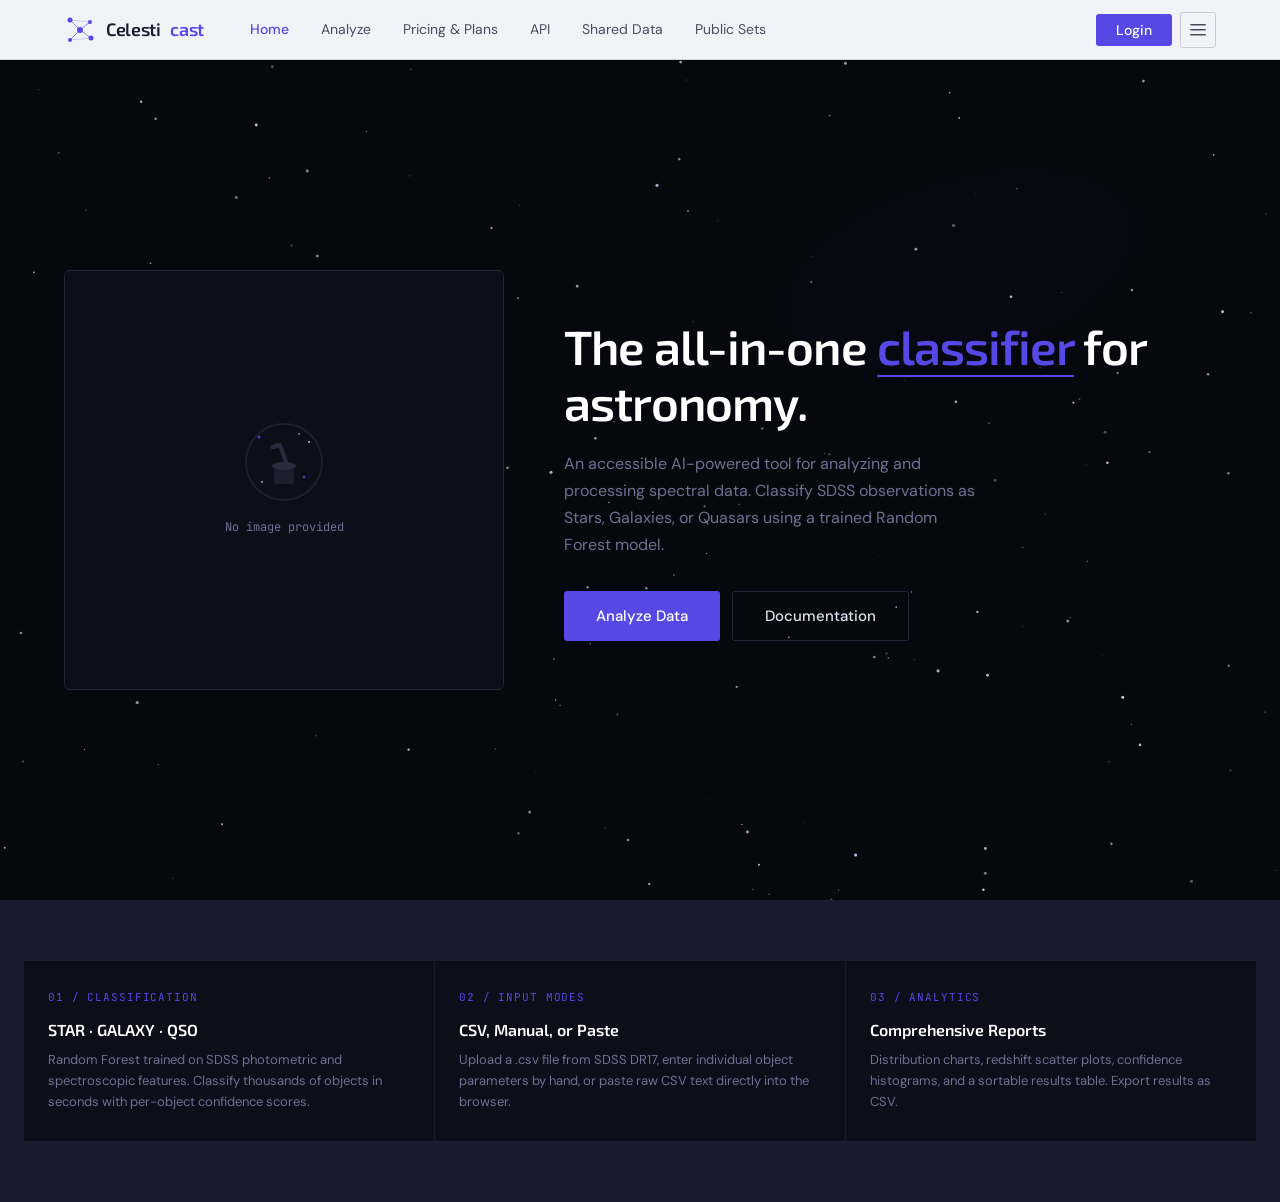
<file: frontend/index.html>
<!DOCTYPE html>
<html lang="en">
<head>
  <meta charset="UTF-8">
  <meta name="viewport" content="width=device-width, initial-scale=1.0">
  <title>CelastiCast — Spectral Object Classifier</title>
  <link rel="stylesheet" href="css/style.css">
  <style>
    /* Home-specific adjustments */
    body { overflow: hidden; }
    @media (max-width: 900px) { body { overflow: auto; } }
  </style>
</head>
<body>
<canvas id="star-canvas"></canvas>

<div class="page-wrapper">

  <!-- ── Navbar ───────────────────────────────────────── -->
  <nav class="navbar">
    <div class="navbar__inner">
      <a class="navbar__logo" href="index.html">
        <!-- Network/constellation icon -->
        <svg viewBox="0 0 32 32" fill="none" xmlns="http://www.w3.org/2000/svg">
          <circle cx="6"  cy="6"  r="2.5" fill="#5548e4"/>
          <circle cx="26" cy="8"  r="2"   fill="#5548e4"/>
          <circle cx="16" cy="16" r="3"   fill="#5548e4"/>
          <circle cx="6"  cy="26" r="2"   fill="#5548e4"/>
          <circle cx="27" cy="24" r="2.5" fill="#5548e4"/>
          <line x1="6"  y1="6"  x2="16" y2="16" stroke="#5548e4" stroke-width="1" stroke-opacity="0.6"/>
          <line x1="26" y1="8"  x2="16" y2="16" stroke="#5548e4" stroke-width="1" stroke-opacity="0.6"/>
          <line x1="16" y1="16" x2="6"  y2="26" stroke="#5548e4" stroke-width="1" stroke-opacity="0.6"/>
          <line x1="16" y1="16" x2="27" y2="24" stroke="#5548e4" stroke-width="1" stroke-opacity="0.6"/>
          <line x1="6"  y1="6"  x2="26" y2="8"  stroke="#5548e4" stroke-width="0.8" stroke-opacity="0.3"/>
          <line x1="6"  y1="26" x2="27" y2="24" stroke="#5548e4" stroke-width="0.8" stroke-opacity="0.3"/>
        </svg>
        Celesti<span class="accent">cast</span>
      </a>

      <div class="navbar__links">
        <a class="navbar__link active" href="index.html">Home</a>
        <a class="navbar__link" href="analyze.html">Analyze</a>
        <a class="navbar__link" href="#">Pricing &amp; Plans</a>
        <a class="navbar__link" href="#">API</a>
        <a class="navbar__link" href="#">Shared Data</a>
        <a class="navbar__link" href="#">Public Sets</a>
      </div>

      <div class="navbar__right">
        <button class="btn-login">Login</button>
        <button class="btn-menu" aria-label="Menu">
          <svg width="16" height="16" viewBox="0 0 16 16" fill="currentColor">
            <rect y="2" width="16" height="1.5" rx="1"/>
            <rect y="7" width="16" height="1.5" rx="1"/>
            <rect y="12" width="16" height="1.5" rx="1"/>
          </svg>
        </button>
      </div>
    </div>
  </nav>

  <!-- ── Hero ─────────────────────────────────────────── -->
  <main>
    <section class="hero">
      <!-- Telescope / sky image placeholder -->
      <div class="hero__image-placeholder" id="hero-img-wrap">
        <svg width="80" height="80" viewBox="0 0 80 80" fill="none">
          <circle cx="40" cy="40" r="38" stroke="#1e1f2e" stroke-width="2"/>
          <!-- Simplified telescope silhouette -->
          <rect x="30" y="44" width="20" height="18" rx="2" fill="#1e1f2e"/>
          <ellipse cx="40" cy="44" rx="12" ry="4" fill="#2a2b3d"/>
          <rect x="38" y="22" width="4" height="24" rx="1" fill="#2a2b3d" transform="rotate(-20, 40, 34)"/>
          <ellipse cx="32" cy="24" rx="6" ry="2.5" fill="#2a2b3d" transform="rotate(-20, 32, 24)"/>
          <!-- Stars around -->
          <circle cx="15" cy="15" r="1.5" fill="#5548e4" opacity="0.8"/>
          <circle cx="65" cy="20" r="1"   fill="#a3d4ff" opacity="0.9"/>
          <circle cx="60" cy="55" r="1.5" fill="#5548e4" opacity="0.7"/>
          <circle cx="18" cy="60" r="1"   fill="#a3d4ff" opacity="0.8"/>
          <circle cx="55" cy="12" r="1"   fill="#7ec8e3" opacity="0.7"/>
        </svg>
        <span style="font-size:12px;font-family:var(--font-mono)">No image provided</span>
      </div>

      <div class="hero__content">
        <h1>The all-in-one <span class="accent-link">classifier</span> for astronomy.</h1>
        <p>
          An accessible AI-powered tool for analyzing and processing spectral data.
          Classify SDSS observations as Stars, Galaxies, or Quasars using
          a trained Random Forest model.
        </p>
        <div class="hero__actions">
          <a href="analyze.html" class="btn btn-primary btn-lg">Analyze Data</a>
          <a href="#" class="btn btn-outline btn-lg">Documentation</a>
        </div>
      </div>
    </section>

    <!-- ── Features strip ─────────────────────────────── -->
    <section class="features" style="width:100%;max-width:100%;border-left:none;border-right:none;">
      <div class="feature-item">
        <div class="feature-item__tag">01 / Classification</div>
        <h3>STAR · GALAXY · QSO</h3>
        <p>Random Forest trained on SDSS photometric and spectroscopic features. Classify thousands of objects in seconds with per-object confidence scores.</p>
      </div>
      <div class="feature-item">
        <div class="feature-item__tag">02 / Input Modes</div>
        <h3>CSV, Manual, or Paste</h3>
        <p>Upload a .csv file from SDSS DR17, enter individual object parameters by hand, or paste raw CSV text directly into the browser.</p>
      </div>
      <div class="feature-item">
        <div class="feature-item__tag">03 / Analytics</div>
        <h3>Comprehensive Reports</h3>
        <p>Distribution charts, redshift scatter plots, confidence histograms, and a sortable results table. Export results as CSV.</p>
      </div>
    </section>
  </main>

</div><!-- .page-wrapper -->

<script src="js/stars.js"></script>
</body>
</html>
</file>
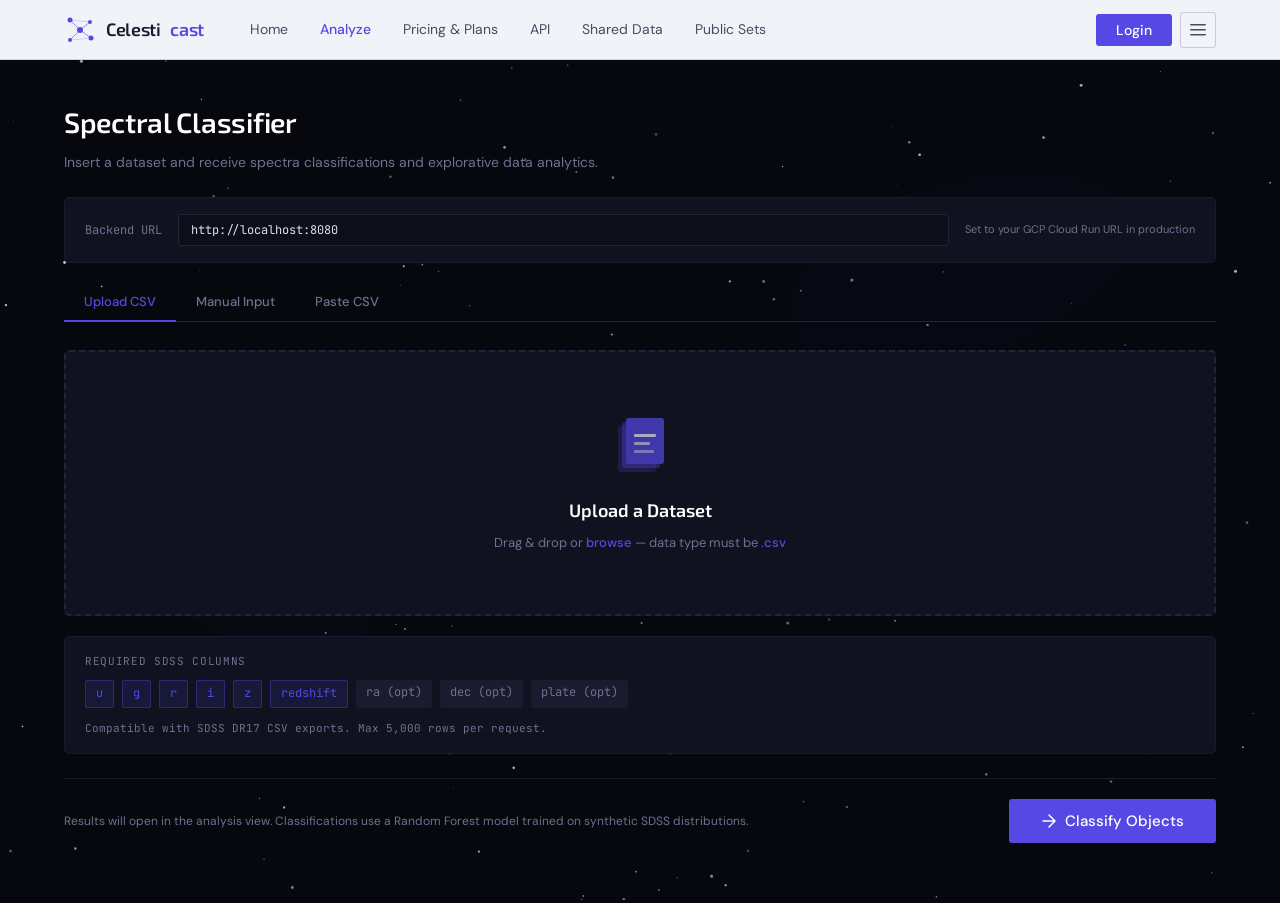
<file: frontend/analyze.html>
<!DOCTYPE html>
<html lang="en">
<head>
  <meta charset="UTF-8">
  <meta name="viewport" content="width=device-width, initial-scale=1.0">
  <title>Analyze — CelastiCast</title>
  <link rel="stylesheet" href="css/style.css">
</head>
<body>
<canvas id="star-canvas"></canvas>

<div class="page-wrapper">

  <!-- ── Navbar ───────────────────────────────────────── -->
  <nav class="navbar">
    <div class="navbar__inner">
      <a class="navbar__logo" href="index.html">
        <svg viewBox="0 0 32 32" fill="none" xmlns="http://www.w3.org/2000/svg">
          <circle cx="6"  cy="6"  r="2.5" fill="#5548e4"/>
          <circle cx="26" cy="8"  r="2"   fill="#5548e4"/>
          <circle cx="16" cy="16" r="3"   fill="#5548e4"/>
          <circle cx="6"  cy="26" r="2"   fill="#5548e4"/>
          <circle cx="27" cy="24" r="2.5" fill="#5548e4"/>
          <line x1="6"  y1="6"  x2="16" y2="16" stroke="#5548e4" stroke-width="1" stroke-opacity="0.6"/>
          <line x1="26" y1="8"  x2="16" y2="16" stroke="#5548e4" stroke-width="1" stroke-opacity="0.6"/>
          <line x1="16" y1="16" x2="6"  y2="26" stroke="#5548e4" stroke-width="1" stroke-opacity="0.6"/>
          <line x1="16" y1="16" x2="27" y2="24" stroke="#5548e4" stroke-width="1" stroke-opacity="0.6"/>
          <line x1="6"  y1="6"  x2="26" y2="8"  stroke="#5548e4" stroke-width="0.8" stroke-opacity="0.3"/>
          <line x1="6"  y1="26" x2="27" y2="24" stroke="#5548e4" stroke-width="0.8" stroke-opacity="0.3"/>
        </svg>
        Celesti<span class="accent">cast</span>
      </a>

      <div class="navbar__links">
        <a class="navbar__link" href="index.html">Home</a>
        <a class="navbar__link active" href="analyze.html">Analyze</a>
        <a class="navbar__link" href="#">Pricing &amp; Plans</a>
        <a class="navbar__link" href="#">API</a>
        <a class="navbar__link" href="#">Shared Data</a>
        <a class="navbar__link" href="#">Public Sets</a>
      </div>

      <div class="navbar__right">
        <button class="btn-login">Login</button>
        <button class="btn-menu" aria-label="Menu">
          <svg width="16" height="16" viewBox="0 0 16 16" fill="currentColor">
            <rect y="2" width="16" height="1.5" rx="1"/>
            <rect y="7" width="16" height="1.5" rx="1"/>
            <rect y="12" width="16" height="1.5" rx="1"/>
          </svg>
        </button>
      </div>
    </div>
  </nav>

  <!-- ── Page title ────────────────────────────────────── -->
  <div class="page-title">
    <h2>Spectral Classifier</h2>
    <p>Insert a dataset and receive spectra classifications and explorative data analytics.</p>
  </div>

  <!-- ── Main layout ───────────────────────────────────── -->
  <main class="analyze-layout">

    <!-- API endpoint config -->
    <div class="api-config">
      <label for="api-url">Backend URL</label>
      <input type="text" id="api-url" placeholder="http://localhost:8080"
             spellcheck="false" autocomplete="off">
      <span style="font-size:11px;color:var(--text-muted);white-space:nowrap;">
        Set to your GCP Cloud Run URL in production
      </span>
    </div>

    <!-- Error alert -->
    <div class="alert alert-error" id="alert"></div>

    <!-- Input mode tabs -->
    <div class="tabs">
      <button class="tab-btn active" data-tab="upload">Upload CSV</button>
      <button class="tab-btn" data-tab="manual">Manual Input</button>
      <button class="tab-btn" data-tab="paste">Paste CSV</button>
    </div>

    <!-- ─────────────────────────────────────────────────
         TAB 1: CSV Upload
    ───────────────────────────────────────────────────── -->
    <div class="tab-panel active" id="tab-upload">
      <div class="dropzone" id="dropzone">
        <input type="file" id="file-input" accept=".csv,.txt">
        <div class="dropzone__icon">
          <!-- Document stack SVG matching the design reference -->
          <svg viewBox="0 0 64 64" fill="none" xmlns="http://www.w3.org/2000/svg">
            <rect x="10" y="14" width="38" height="46" rx="3" fill="#5548e4" opacity="0.3"/>
            <rect x="14" y="10" width="38" height="46" rx="3" fill="#5548e4" opacity="0.5"/>
            <rect x="18" y="6"  width="38" height="46" rx="3" fill="#5548e4"/>
            <rect x="26" y="22" width="22" height="3" rx="1" fill="white" opacity="0.9"/>
            <rect x="26" y="30" width="16" height="3" rx="1" fill="white" opacity="0.7"/>
            <rect x="26" y="38" width="20" height="3" rx="1" fill="white" opacity="0.5"/>
          </svg>
        </div>
        <div class="dropzone__title">Upload a Dataset</div>
        <div class="dropzone__sub">
          Drag &amp; drop or <strong>browse</strong> — data type must be <strong>.csv</strong>
        </div>
      </div>

      <!-- Selected file display -->
      <div class="file-selected" id="file-info">
        <svg width="16" height="16" viewBox="0 0 16 16" fill="none">
          <rect x="2" y="1" width="12" height="14" rx="1.5" fill="#5548e4" opacity="0.3"/>
          <rect x="2" y="1" width="12" height="14" rx="1.5" stroke="#5548e4" stroke-width="1"/>
          <line x1="5" y1="6"  x2="11" y2="6"  stroke="#5548e4" stroke-width="1.2"/>
          <line x1="5" y1="9"  x2="9"  y2="9"  stroke="#5548e4" stroke-width="1.2"/>
          <line x1="5" y1="12" x2="10" y2="12" stroke="#5548e4" stroke-width="1.2"/>
        </svg>
        <span id="file-name" style="flex:1;font-family:var(--font-mono);font-size:12px;"></span>
        <span id="file-size" style="color:var(--text-muted);font-family:var(--font-mono);font-size:11px;"></span>
        <button id="clear-file" style="background:none;border:none;color:var(--text-muted);cursor:pointer;font-size:18px;line-height:1;">&times;</button>
      </div>

      <!-- SDSS column reference -->
      <div style="margin-top:20px;background:var(--bg-card);border:1px solid var(--border);border-radius:var(--r-md);padding:16px 20px;">
        <div style="font-family:var(--font-mono);font-size:11px;color:var(--text-muted);margin-bottom:10px;text-transform:uppercase;letter-spacing:0.06em;">
          Required SDSS columns
        </div>
        <div style="display:flex;gap:8px;flex-wrap:wrap;">
          <span style="font-family:var(--font-mono);font-size:12px;padding:3px 10px;background:var(--accent-dim);border:1px solid var(--accent-border);border-radius:2px;color:var(--accent);">u</span>
          <span style="font-family:var(--font-mono);font-size:12px;padding:3px 10px;background:var(--accent-dim);border:1px solid var(--accent-border);border-radius:2px;color:var(--accent);">g</span>
          <span style="font-family:var(--font-mono);font-size:12px;padding:3px 10px;background:var(--accent-dim);border:1px solid var(--accent-border);border-radius:2px;color:var(--accent);">r</span>
          <span style="font-family:var(--font-mono);font-size:12px;padding:3px 10px;background:var(--accent-dim);border:1px solid var(--accent-border);border-radius:2px;color:var(--accent);">i</span>
          <span style="font-family:var(--font-mono);font-size:12px;padding:3px 10px;background:var(--accent-dim);border:1px solid var(--accent-border);border-radius:2px;color:var(--accent);">z</span>
          <span style="font-family:var(--font-mono);font-size:12px;padding:3px 10px;background:var(--accent-dim);border:1px solid var(--accent-border);border-radius:2px;color:var(--accent);">redshift</span>
          <span style="font-family:var(--font-mono);font-size:12px;padding:3px 10px;background:var(--border);border-radius:2px;color:var(--text-muted);">ra (opt)</span>
          <span style="font-family:var(--font-mono);font-size:12px;padding:3px 10px;background:var(--border);border-radius:2px;color:var(--text-muted);">dec (opt)</span>
          <span style="font-family:var(--font-mono);font-size:12px;padding:3px 10px;background:var(--border);border-radius:2px;color:var(--text-muted);">plate (opt)</span>
        </div>
        <div style="margin-top:12px;font-size:11px;color:var(--text-muted);font-family:var(--font-mono);">
          Compatible with SDSS DR17 CSV exports. Max 5,000 rows per request.
        </div>
      </div>
    </div>

    <!-- ─────────────────────────────────────────────────
         TAB 2: Manual Input
    ───────────────────────────────────────────────────── -->
    <div class="tab-panel" id="tab-manual">
      <div class="manual-form">
        <div class="manual-form__header">
          <h3>Manual Object Entry</h3>
          <p>Enter photometric magnitudes and redshift for each object. All six fields are required.</p>
        </div>

        <div class="manual-rows" id="manual-rows">
          <!-- Rows injected by analyze.js -->
        </div>

        <button class="add-row-btn" id="add-row-btn">
          <svg width="14" height="14" viewBox="0 0 14 14" fill="currentColor">
            <path d="M7 1v12M1 7h12" stroke="currentColor" stroke-width="1.5" stroke-linecap="round"/>
          </svg>
          Add another object
        </button>
      </div>
    </div>

    <!-- ─────────────────────────────────────────────────
         TAB 3: Paste CSV
    ───────────────────────────────────────────────────── -->
    <div class="tab-panel" id="tab-paste">
      <div class="paste-area">
        <label for="csv-paste">Paste CSV text (include header row)</label>
        <textarea id="csv-paste" spellcheck="false"
          placeholder="u,g,r,i,z,redshift
19.84,19.52,19.46,19.17,19.10,0.0
20.10,18.90,18.20,17.85,17.60,0.083
19.20,19.35,19.28,19.05,18.92,1.421"></textarea>
        <div class="paste-hint" id="sample-hint">
          Column order: u, g, r, i, z, redshift (header required)
        </div>
      </div>
    </div>

    <!-- ── Submit bar ──────────────────────────────────── -->
    <div class="submit-bar">
      <div class="submit-bar__info">
        Results will open in the analysis view. Classifications use
        a Random Forest model trained on synthetic SDSS distributions.
      </div>
      <button class="btn btn-primary btn-lg" id="submit-btn">
        <svg width="16" height="16" viewBox="0 0 16 16" fill="none">
          <path d="M8 2l6 6-6 6M2 8h12" stroke="white" stroke-width="1.5" stroke-linecap="round" stroke-linejoin="round"/>
        </svg>
        Classify Objects
      </button>
    </div>

  </main>
</div><!-- .page-wrapper -->

<!-- Loading overlay -->
<div class="loading-overlay" id="loading-overlay">
  <div class="spinner"></div>
  <p>Running Random Forest classifier…</p>
</div>

<script src="js/stars.js"></script>
<script src="js/analyze.js"></script>
</body>
</html>
</file>
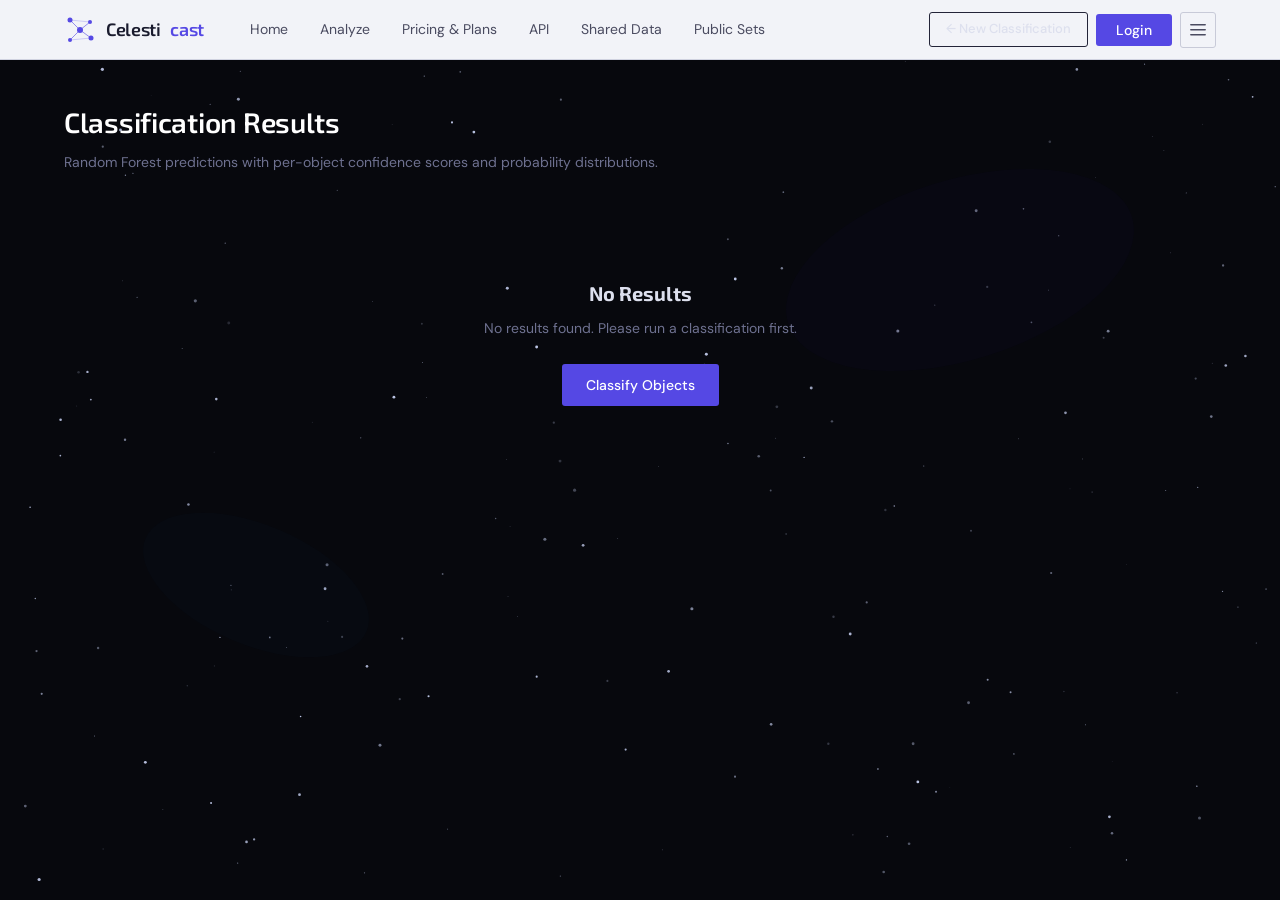
<file: frontend/results.html>
<!DOCTYPE html>
<html lang="en">
<head>
  <meta charset="UTF-8">
  <meta name="viewport" content="width=device-width, initial-scale=1.0">
  <title>Results — CelastiCast</title>
  <link rel="stylesheet" href="css/style.css">
</head>
<body>
<canvas id="star-canvas"></canvas>

<div class="page-wrapper">

  <!-- ── Navbar ───────────────────────────────────────── -->
  <nav class="navbar">
    <div class="navbar__inner">
      <a class="navbar__logo" href="index.html">
        <svg viewBox="0 0 32 32" fill="none" xmlns="http://www.w3.org/2000/svg">
          <circle cx="6"  cy="6"  r="2.5" fill="#5548e4"/>
          <circle cx="26" cy="8"  r="2"   fill="#5548e4"/>
          <circle cx="16" cy="16" r="3"   fill="#5548e4"/>
          <circle cx="6"  cy="26" r="2"   fill="#5548e4"/>
          <circle cx="27" cy="24" r="2.5" fill="#5548e4"/>
          <line x1="6"  y1="6"  x2="16" y2="16" stroke="#5548e4" stroke-width="1" stroke-opacity="0.6"/>
          <line x1="26" y1="8"  x2="16" y2="16" stroke="#5548e4" stroke-width="1" stroke-opacity="0.6"/>
          <line x1="16" y1="16" x2="6"  y2="26" stroke="#5548e4" stroke-width="1" stroke-opacity="0.6"/>
          <line x1="16" y1="16" x2="27" y2="24" stroke="#5548e4" stroke-width="1" stroke-opacity="0.6"/>
          <line x1="6"  y1="6"  x2="26" y2="8"  stroke="#5548e4" stroke-width="0.8" stroke-opacity="0.3"/>
          <line x1="6"  y1="26" x2="27" y2="24" stroke="#5548e4" stroke-width="0.8" stroke-opacity="0.3"/>
        </svg>
        Celesti<span class="accent">cast</span>
      </a>

      <div class="navbar__links">
        <a class="navbar__link" href="index.html">Home</a>
        <a class="navbar__link" href="analyze.html">Analyze</a>
        <a class="navbar__link" href="#">Pricing &amp; Plans</a>
        <a class="navbar__link" href="#">API</a>
        <a class="navbar__link" href="#">Shared Data</a>
        <a class="navbar__link" href="#">Public Sets</a>
      </div>

      <div class="navbar__right">
        <a href="analyze.html" class="btn btn-outline" style="padding:6px 16px;font-size:13px;">
          ← New Classification
        </a>
        <button class="btn-login">Login</button>
        <button class="btn-menu" aria-label="Menu">
          <svg width="16" height="16" viewBox="0 0 16 16" fill="currentColor">
            <rect y="2" width="16" height="1.5" rx="1"/>
            <rect y="7" width="16" height="1.5" rx="1"/>
            <rect y="12" width="16" height="1.5" rx="1"/>
          </svg>
        </button>
      </div>
    </div>
  </nav>

  <!-- ── Page title ────────────────────────────────────── -->
  <div class="page-title">
    <h2>Classification Results</h2>
    <p>Random Forest predictions with per-object confidence scores and probability distributions.</p>
  </div>

  <!-- ── Results layout ────────────────────────────────── -->
  <main class="results-layout">

    <!-- ── Summary stat cards ─────────────────────────── -->
    <div class="summary-grid">
      <div class="summary-card">
        <div class="summary-card__label">Total Objects</div>
        <div class="summary-card__value" id="sum-total">—</div>
        <div class="summary-card__sub">classified</div>
      </div>
      <div class="summary-card star">
        <div class="summary-card__label">Stars</div>
        <div class="summary-card__value" id="sum-star">—</div>
        <div class="summary-card__sub">stellar objects</div>
      </div>
      <div class="summary-card galaxy">
        <div class="summary-card__label">Galaxies</div>
        <div class="summary-card__value" id="sum-galaxy">—</div>
        <div class="summary-card__sub">extended sources</div>
      </div>
      <div class="summary-card qso">
        <div class="summary-card__label">Quasars (QSO)</div>
        <div class="summary-card__value" id="sum-qso">—</div>
        <div class="summary-card__sub">quasi-stellar objects</div>
      </div>
    </div>

    <!-- ── Model info bar ─────────────────────────────── -->
    <div class="model-info">
      <div class="model-info__item">
        <span class="model-info__key">Algorithm</span>
        <span class="model-info__val" id="mi-algo">—</span>
      </div>
      <div class="model-info__item">
        <span class="model-info__key">Estimators</span>
        <span class="model-info__val" id="mi-trees">—</span>
      </div>
      <div class="model-info__item">
        <span class="model-info__key">Model Accuracy</span>
        <span class="model-info__val" id="mi-acc">—</span>
      </div>
      <div class="model-info__item">
        <span class="model-info__key">Avg Confidence</span>
        <span class="model-info__val" id="sum-conf">—</span>
      </div>
      <div class="model-info__item">
        <span class="model-info__key">Objects Processed</span>
        <span class="model-info__val" id="mi-objects">—</span>
      </div>
      <div style="margin-left:auto;">
        <button class="btn btn-outline" id="export-btn" style="font-size:13px;padding:7px 16px;">
          Export CSV
        </button>
      </div>
    </div>

    <!-- ── Charts ─────────────────────────────────────── -->
    <div class="charts-row">

      <!-- Distribution bars -->
      <div class="chart-box">
        <h3>Class Distribution</h3>
        <div class="dist-bars">
          <div class="dist-bar star">
            <div class="dist-bar__header">
              <span class="dist-bar__label">STAR</span>
              <span>
                <span class="dist-bar__pct" id="pct-star">—</span>
                &nbsp;·&nbsp;
                <span id="count-star" style="font-size:12px;font-family:var(--font-mono);color:var(--text-muted);">—</span>
              </span>
            </div>
            <div class="dist-bar__track">
              <div class="dist-bar__fill" id="bar-star" style="width:0%"></div>
            </div>
          </div>
          <div class="dist-bar galaxy">
            <div class="dist-bar__header">
              <span class="dist-bar__label">GALAXY</span>
              <span>
                <span class="dist-bar__pct" id="pct-galaxy">—</span>
                &nbsp;·&nbsp;
                <span id="count-galaxy" style="font-size:12px;font-family:var(--font-mono);color:var(--text-muted);">—</span>
              </span>
            </div>
            <div class="dist-bar__track">
              <div class="dist-bar__fill" id="bar-galaxy" style="width:0%"></div>
            </div>
          </div>
          <div class="dist-bar qso">
            <div class="dist-bar__header">
              <span class="dist-bar__label">QSO</span>
              <span>
                <span class="dist-bar__pct" id="pct-qso">—</span>
                &nbsp;·&nbsp;
                <span id="count-qso" style="font-size:12px;font-family:var(--font-mono);color:var(--text-muted);">—</span>
              </span>
            </div>
            <div class="dist-bar__track">
              <div class="dist-bar__fill" id="bar-qso" style="width:0%"></div>
            </div>
          </div>
        </div>
      </div>

      <!-- Confidence histogram -->
      <div class="chart-box">
        <h3>Confidence Distribution</h3>
        <canvas id="conf-histogram" height="140" style="display:block;width:100%;"></canvas>
        <div style="font-size:11px;color:var(--text-muted);font-family:var(--font-mono);margin-top:8px;">
          x-axis: confidence score · y-axis: object count
        </div>
      </div>

    </div>

    <!-- Second charts row -->
    <div class="charts-row" style="margin-bottom:28px;">

      <!-- Redshift scatter -->
      <div class="chart-box">
        <h3>Redshift vs Confidence</h3>
        <canvas id="redshift-chart" height="140" style="display:block;width:100%;"></canvas>
        <div style="display:flex;gap:16px;margin-top:10px;">
          <span style="font-size:11px;font-family:var(--font-mono);color:var(--star-color);">● STAR</span>
          <span style="font-size:11px;font-family:var(--font-mono);color:var(--galaxy-color);">● GALAXY</span>
          <span style="font-size:11px;font-family:var(--font-mono);color:var(--qso-color);">● QSO</span>
        </div>
      </div>

      <!-- Feature notes -->
      <div class="chart-box">
        <h3>Feature Reference</h3>
        <table style="width:100%;font-size:12px;">
          <thead>
            <tr>
              <th style="text-align:left;padding:4px 8px;color:var(--text-muted);font-family:var(--font-mono);font-size:10px;font-weight:400;">Feature</th>
              <th style="text-align:left;padding:4px 8px;color:var(--text-muted);font-family:var(--font-mono);font-size:10px;font-weight:400;">Description</th>
              <th style="text-align:left;padding:4px 8px;color:var(--text-muted);font-family:var(--font-mono);font-size:10px;font-weight:400;">Range (SDSS)</th>
            </tr>
          </thead>
          <tbody>
            <tr><td style="padding:4px 8px;font-family:var(--font-mono);color:var(--accent);">u</td><td style="padding:4px 8px;color:var(--text-muted);">UV magnitude</td><td style="padding:4px 8px;color:var(--text-muted);font-family:var(--font-mono);">14–23</td></tr>
            <tr><td style="padding:4px 8px;font-family:var(--font-mono);color:var(--accent);">g</td><td style="padding:4px 8px;color:var(--text-muted);">Green magnitude</td><td style="padding:4px 8px;color:var(--text-muted);font-family:var(--font-mono);">14–23</td></tr>
            <tr><td style="padding:4px 8px;font-family:var(--font-mono);color:var(--accent);">r</td><td style="padding:4px 8px;color:var(--text-muted);">Red magnitude</td><td style="padding:4px 8px;color:var(--text-muted);font-family:var(--font-mono);">14–23</td></tr>
            <tr><td style="padding:4px 8px;font-family:var(--font-mono);color:var(--accent);">i</td><td style="padding:4px 8px;color:var(--text-muted);">NIR magnitude</td><td style="padding:4px 8px;color:var(--text-muted);font-family:var(--font-mono);">14–23</td></tr>
            <tr><td style="padding:4px 8px;font-family:var(--font-mono);color:var(--accent);">z</td><td style="padding:4px 8px;color:var(--text-muted);">IR magnitude</td><td style="padding:4px 8px;color:var(--text-muted);font-family:var(--font-mono);">14–23</td></tr>
            <tr><td style="padding:4px 8px;font-family:var(--font-mono);color:var(--accent);">redshift</td><td style="padding:4px 8px;color:var(--text-muted);">Spectroscopic z</td><td style="padding:4px 8px;color:var(--text-muted);font-family:var(--font-mono);">0 – 5.5</td></tr>
          </tbody>
        </table>
      </div>

    </div>

    <!-- ── Results table ───────────────────────────────── -->
    <div class="table-section">
      <div class="table-section__header">
        <h3>Prediction Table</h3>
        <div class="table-controls">
          <span id="table-total" style="font-size:12px;color:var(--text-muted);font-family:var(--font-mono);margin-right:8px;"></span>
          <select class="table-filter" id="class-filter">
            <option value="ALL">All classes</option>
            <option value="STAR">STAR</option>
            <option value="GALAXY">GALAXY</option>
            <option value="QSO">QSO</option>
          </select>
          <button class="table-export" id="export-btn-2"
                  onclick="document.getElementById('export-btn').click()">
            Export CSV
          </button>
        </div>
      </div>

      <div class="table-wrap">
        <table>
          <thead>
            <tr>
              <th data-col="id">#</th>
              <th data-col="class">Class</th>
              <th data-col="confidence">Confidence</th>
              <th data-col="u" style="cursor:default;">u</th>
              <th data-col="g" style="cursor:default;">g</th>
              <th data-col="r" style="cursor:default;">r</th>
              <th data-col="redshift">Redshift</th>
              <th style="cursor:default;">Probabilities</th>
            </tr>
          </thead>
          <tbody id="results-tbody">
            <tr>
              <td colspan="8" style="text-align:center;padding:32px;color:var(--text-muted);font-family:var(--font-mono);font-size:12px;">
                Loading results…
              </td>
            </tr>
          </tbody>
        </table>
      </div>

      <div class="table-pagination">
        <span id="page-info" style="font-size:12px;"></span>
        <div class="pagination-btns" id="pagination-btns"></div>
      </div>
    </div>

  </main>
</div><!-- .page-wrapper -->

<script src="js/stars.js"></script>
<script src="js/results.js"></script>
</body>
</html>
</file>
<file: frontend/css/style.css>
/* =========================================================
   CelastiCast — Main Stylesheet
   Design: clean 2020s scientific UI, dark space theme
   ========================================================= */

@import url('https://fonts.googleapis.com/css2?family=Exo+2:wght@300;400;500;600;700&family=DM+Sans:wght@300;400;500&family=JetBrains+Mono:wght@400;500&display=swap');

/* ── Variables ─────────────────────────────────────────── */
:root {
  --bg:          #07080d;
  --bg-surface:  #0d0e1a;
  --bg-card:     #111220;
  --bg-nav:      #f2f3f8;
  --accent:      #5548e4;
  --accent-h:    #6e62f0;
  --accent-dim:  rgba(85, 72, 228, 0.12);
  --accent-border: rgba(85, 72, 228, 0.35);
  --text:        #dde0ee;
  --text-muted:  #6e7190;
  --text-nav:    #1a1b2e;
  --border:      #1a1b2e;
  --border-light:#232438;

  --star-color:  #a3d4ff;
  --galaxy-color:#7ec8e3;
  --qso-color:   #e8b87c;

  --font-head:   'Exo 2', sans-serif;
  --font-body:   'DM Sans', sans-serif;
  --font-mono:   'JetBrains Mono', monospace;

  --r:    3px;
  --r-md: 5px;
  --r-lg: 8px;

  --shadow: 0 4px 24px rgba(0, 0, 0, 0.5);
  --shadow-sm: 0 2px 8px rgba(0, 0, 0, 0.4);
}

/* ── Reset ─────────────────────────────────────────────── */
*, *::before, *::after { box-sizing: border-box; margin: 0; padding: 0; }

html { scroll-behavior: smooth; }

body {
  font-family: var(--font-body);
  background: var(--bg);
  color: var(--text);
  font-size: 15px;
  line-height: 1.6;
  overflow-x: hidden;
  min-height: 100vh;
}

a { color: inherit; text-decoration: none; }

/* ── Star canvas ───────────────────────────────────────── */
#star-canvas {
  position: fixed;
  inset: 0;
  z-index: 0;
  pointer-events: none;
}

.page-wrapper {
  position: relative;
  z-index: 1;
  min-height: 100vh;
  display: flex;
  flex-direction: column;
}

/* ── Navbar ────────────────────────────────────────────── */
.navbar {
  background: var(--bg-nav);
  border-bottom: 1px solid #d0d2e0;
  position: sticky;
  top: 0;
  z-index: 100;
  height: 60px;
  display: flex;
  align-items: center;
}

.navbar__inner {
  max-width: 1200px;
  width: 100%;
  margin: 0 auto;
  padding: 0 24px;
  display: flex;
  align-items: center;
  gap: 0;
}

.navbar__logo {
  display: flex;
  align-items: center;
  gap: 10px;
  font-family: var(--font-head);
  font-size: 18px;
  font-weight: 600;
  color: var(--text-nav);
  letter-spacing: -0.02em;
  margin-right: 32px;
  flex-shrink: 0;
}

.navbar__logo svg {
  width: 32px;
  height: 32px;
  flex-shrink: 0;
}

.navbar__logo span.accent { color: var(--accent); }

.navbar__links {
  display: flex;
  align-items: center;
  gap: 4px;
  flex: 1;
}

.navbar__link {
  font-family: var(--font-body);
  font-size: 14px;
  font-weight: 400;
  color: #4a4b60;
  padding: 6px 14px;
  border-radius: var(--r);
  transition: color 0.15s, background 0.15s;
}

.navbar__link:hover {
  color: var(--text-nav);
  background: #e4e6f0;
}

.navbar__link.active {
  color: var(--accent);
  font-weight: 500;
}

.navbar__right {
  display: flex;
  align-items: center;
  gap: 8px;
  margin-left: auto;
}

.btn-login {
  background: var(--accent);
  color: #fff;
  font-family: var(--font-body);
  font-size: 14px;
  font-weight: 500;
  padding: 7px 20px;
  border-radius: var(--r);
  border: none;
  cursor: pointer;
  transition: background 0.15s;
}

.btn-login:hover { background: var(--accent-h); }

.btn-menu {
  width: 36px;
  height: 36px;
  border-radius: var(--r);
  border: 1px solid #c8cad8;
  background: transparent;
  cursor: pointer;
  display: flex;
  align-items: center;
  justify-content: center;
  color: #4a4b60;
  transition: background 0.15s;
}

.btn-menu:hover { background: #e4e6f0; }

/* ── Buttons ───────────────────────────────────────────── */
.btn {
  display: inline-flex;
  align-items: center;
  gap: 8px;
  padding: 10px 24px;
  border-radius: var(--r);
  font-family: var(--font-body);
  font-size: 14px;
  font-weight: 500;
  cursor: pointer;
  border: none;
  transition: all 0.15s;
  text-decoration: none;
}

.btn-primary {
  background: var(--accent);
  color: #fff;
}

.btn-primary:hover { background: var(--accent-h); }

.btn-outline {
  background: transparent;
  color: var(--text);
  border: 1px solid var(--border-light);
}

.btn-outline:hover {
  border-color: var(--accent-border);
  color: #fff;
  background: var(--accent-dim);
}

.btn-lg {
  padding: 12px 32px;
  font-size: 15px;
}

/* ── Home Hero ─────────────────────────────────────────── */
.hero {
  flex: 1;
  display: flex;
  align-items: center;
  padding: 0 24px;
  max-width: 1200px;
  width: 100%;
  margin: 0 auto;
  min-height: calc(100vh - 60px);
  gap: 60px;
}

.hero__image {
  width: 440px;
  flex-shrink: 0;
  border-radius: var(--r-md);
  overflow: hidden;
  border: 1px solid var(--border-light);
  position: relative;
}

.hero__image img {
  width: 100%;
  height: 420px;
  object-fit: cover;
  display: block;
}

.hero__image-placeholder {
  width: 440px;
  height: 420px;
  background: var(--bg-surface);
  border: 1px solid var(--border-light);
  border-radius: var(--r-md);
  display: flex;
  flex-direction: column;
  align-items: center;
  justify-content: center;
  gap: 16px;
  color: var(--text-muted);
}

.hero__content {
  flex: 1;
}

.hero__content h1 {
  font-family: var(--font-head);
  font-size: 48px;
  font-weight: 600;
  line-height: 1.15;
  color: #fff;
  letter-spacing: -0.02em;
  margin-bottom: 20px;
}

.hero__content h1 .accent-link {
  color: var(--accent);
  border-bottom: 2px solid var(--accent);
}

.hero__content p {
  font-size: 16px;
  color: var(--text-muted);
  max-width: 420px;
  margin-bottom: 32px;
  line-height: 1.7;
}

.hero__actions {
  display: flex;
  gap: 12px;
  flex-wrap: wrap;
}

/* ── Features Strip ────────────────────────────────────── */
.features {
  max-width: 1200px;
  margin: 0 auto;
  padding: 60px 24px;
  display: grid;
  grid-template-columns: repeat(3, 1fr);
  gap: 1px;
  background: var(--border);
  border-top: 1px solid var(--border);
  border-bottom: 1px solid var(--border);
}

.feature-item {
  background: var(--bg-surface);
  padding: 28px 24px;
}

.feature-item__tag {
  font-family: var(--font-mono);
  font-size: 11px;
  color: var(--accent);
  letter-spacing: 0.08em;
  text-transform: uppercase;
  margin-bottom: 10px;
}

.feature-item h3 {
  font-family: var(--font-head);
  font-size: 16px;
  font-weight: 600;
  color: #fff;
  margin-bottom: 8px;
}

.feature-item p {
  font-size: 13px;
  color: var(--text-muted);
  line-height: 1.6;
}

/* ── Page Title (shared across pages) ─────────────────── */
.page-title {
  padding: 40px 24px 24px;
  max-width: 1200px;
  margin: 0 auto;
  width: 100%;
}

.page-title h2 {
  font-family: var(--font-head);
  font-size: 28px;
  font-weight: 600;
  color: #fff;
  letter-spacing: -0.01em;
}

.page-title p {
  margin-top: 6px;
  color: var(--text-muted);
  font-size: 14px;
}

/* ── Analyze Page ──────────────────────────────────────── */
.analyze-layout {
  max-width: 1200px;
  margin: 0 auto;
  padding: 0 24px 60px;
  width: 100%;
}

/* Tab switcher */
.tabs {
  display: flex;
  border-bottom: 1px solid var(--border-light);
  margin-bottom: 28px;
  gap: 0;
}

.tab-btn {
  padding: 10px 20px;
  font-family: var(--font-body);
  font-size: 13px;
  font-weight: 500;
  color: var(--text-muted);
  background: transparent;
  border: none;
  border-bottom: 2px solid transparent;
  cursor: pointer;
  transition: all 0.15s;
  margin-bottom: -1px;
}

.tab-btn:hover { color: var(--text); }

.tab-btn.active {
  color: var(--accent);
  border-bottom-color: var(--accent);
}

.tab-panel { display: none; }
.tab-panel.active { display: block; }

/* Upload drop zone */
.dropzone {
  background: var(--bg-card);
  border: 2px dashed var(--border-light);
  border-radius: var(--r-md);
  padding: 60px 40px;
  text-align: center;
  cursor: pointer;
  transition: border-color 0.2s, background 0.2s;
  position: relative;
}

.dropzone:hover,
.dropzone.drag-over {
  border-color: var(--accent-border);
  background: var(--accent-dim);
}

.dropzone input[type="file"] {
  position: absolute;
  inset: 0;
  opacity: 0;
  cursor: pointer;
  width: 100%;
  height: 100%;
}

.dropzone__icon {
  width: 64px;
  height: 64px;
  margin: 0 auto 20px;
  opacity: 0.7;
}

.dropzone__title {
  font-family: var(--font-head);
  font-size: 18px;
  font-weight: 600;
  color: #fff;
  margin-bottom: 8px;
}

.dropzone__sub {
  font-size: 13px;
  color: var(--text-muted);
}

.dropzone__sub strong {
  color: var(--accent);
  font-weight: 500;
}

.file-selected {
  display: none;
  margin-top: 16px;
  background: var(--bg-surface);
  border: 1px solid var(--border-light);
  border-radius: var(--r);
  padding: 12px 16px;
  align-items: center;
  gap: 12px;
  font-size: 13px;
  color: var(--text);
}

.file-selected.visible { display: flex; }

/* Manual input form */
.manual-form {
  background: var(--bg-card);
  border: 1px solid var(--border);
  border-radius: var(--r-md);
  padding: 24px;
}

.manual-form__header {
  margin-bottom: 20px;
}

.manual-form__header h3 {
  font-family: var(--font-head);
  font-size: 16px;
  font-weight: 600;
  color: #fff;
  margin-bottom: 4px;
}

.manual-form__header p {
  font-size: 12px;
  color: var(--text-muted);
}

.form-grid {
  display: grid;
  grid-template-columns: repeat(3, 1fr);
  gap: 12px;
  margin-bottom: 20px;
}

.form-field label {
  display: block;
  font-size: 11px;
  font-weight: 500;
  color: var(--text-muted);
  text-transform: uppercase;
  letter-spacing: 0.06em;
  margin-bottom: 5px;
  font-family: var(--font-mono);
}

.form-field label span {
  color: var(--accent);
}

.form-field input {
  width: 100%;
  background: var(--bg-surface);
  border: 1px solid var(--border-light);
  border-radius: var(--r);
  padding: 8px 12px;
  font-family: var(--font-mono);
  font-size: 13px;
  color: var(--text);
  outline: none;
  transition: border-color 0.15s;
}

.form-field input:focus {
  border-color: var(--accent-border);
}

.form-field input::placeholder {
  color: var(--text-muted);
  opacity: 0.5;
}

/* rows of manual objects */
.manual-rows { display: flex; flex-direction: column; gap: 12px; }

.manual-row {
  background: var(--bg-surface);
  border: 1px solid var(--border);
  border-radius: var(--r);
  padding: 12px;
  position: relative;
}

.manual-row__label {
  font-family: var(--font-mono);
  font-size: 11px;
  color: var(--accent);
  margin-bottom: 10px;
}

.manual-row__remove {
  position: absolute;
  top: 10px;
  right: 10px;
  background: none;
  border: none;
  color: var(--text-muted);
  cursor: pointer;
  font-size: 18px;
  line-height: 1;
  padding: 2px;
  transition: color 0.15s;
}
.manual-row__remove:hover { color: #e05c5c; }

.add-row-btn {
  display: flex;
  align-items: center;
  gap: 6px;
  margin-top: 12px;
  background: none;
  border: 1px dashed var(--border-light);
  color: var(--text-muted);
  font-size: 13px;
  padding: 8px 16px;
  border-radius: var(--r);
  cursor: pointer;
  width: 100%;
  justify-content: center;
  transition: border-color 0.15s, color 0.15s;
}
.add-row-btn:hover { border-color: var(--accent-border); color: var(--accent); }

/* CSV paste */
.paste-area {
  background: var(--bg-card);
  border: 1px solid var(--border);
  border-radius: var(--r-md);
  padding: 24px;
}

.paste-area label {
  display: block;
  font-size: 12px;
  color: var(--text-muted);
  margin-bottom: 10px;
  font-family: var(--font-mono);
}

.paste-area textarea {
  width: 100%;
  min-height: 200px;
  background: var(--bg-surface);
  border: 1px solid var(--border-light);
  border-radius: var(--r);
  padding: 12px;
  font-family: var(--font-mono);
  font-size: 12px;
  color: var(--text);
  resize: vertical;
  outline: none;
  transition: border-color 0.15s;
  line-height: 1.7;
}

.paste-area textarea:focus { border-color: var(--accent-border); }

.paste-hint {
  margin-top: 10px;
  font-size: 12px;
  color: var(--text-muted);
  font-family: var(--font-mono);
}

/* Submit section */
.submit-bar {
  display: flex;
  align-items: center;
  justify-content: space-between;
  margin-top: 24px;
  padding-top: 20px;
  border-top: 1px solid var(--border);
}

.submit-bar__info {
  font-size: 12px;
  color: var(--text-muted);
}

/* API config */
.api-config {
  background: var(--bg-card);
  border: 1px solid var(--border);
  border-radius: var(--r-md);
  padding: 16px 20px;
  margin-bottom: 20px;
  display: flex;
  align-items: center;
  gap: 16px;
}

.api-config label {
  font-size: 12px;
  color: var(--text-muted);
  white-space: nowrap;
  font-family: var(--font-mono);
}

.api-config input {
  flex: 1;
  background: var(--bg-surface);
  border: 1px solid var(--border-light);
  border-radius: var(--r);
  padding: 7px 12px;
  font-family: var(--font-mono);
  font-size: 12px;
  color: var(--text);
  outline: none;
}

.api-config input:focus { border-color: var(--accent-border); }

/* ── Alert / Error ─────────────────────────────────────── */
.alert {
  padding: 12px 16px;
  border-radius: var(--r);
  font-size: 13px;
  border: 1px solid;
  margin-bottom: 16px;
  display: none;
}

.alert.visible { display: block; }

.alert-error {
  background: rgba(224, 92, 92, 0.1);
  border-color: rgba(224, 92, 92, 0.35);
  color: #e07c7c;
}

.alert-success {
  background: rgba(85, 72, 228, 0.1);
  border-color: var(--accent-border);
  color: #a0aaff;
}

/* ── Loading overlay ───────────────────────────────────── */
.loading-overlay {
  display: none;
  position: fixed;
  inset: 0;
  background: rgba(7, 8, 13, 0.8);
  z-index: 200;
  align-items: center;
  justify-content: center;
  flex-direction: column;
  gap: 20px;
}

.loading-overlay.visible {
  display: flex;
}

.spinner {
  width: 40px;
  height: 40px;
  border: 3px solid var(--border-light);
  border-top-color: var(--accent);
  border-radius: 50%;
  animation: spin 0.8s linear infinite;
}

@keyframes spin { to { transform: rotate(360deg); } }

.loading-overlay p {
  font-family: var(--font-mono);
  font-size: 13px;
  color: var(--text-muted);
}

/* ── Results Page ──────────────────────────────────────── */
.results-layout {
  max-width: 1200px;
  margin: 0 auto;
  padding: 0 24px 60px;
  width: 100%;
}

/* Summary cards */
.summary-grid {
  display: grid;
  grid-template-columns: repeat(4, 1fr);
  gap: 1px;
  background: var(--border);
  border: 1px solid var(--border);
  border-radius: var(--r-md);
  overflow: hidden;
  margin-bottom: 28px;
}

.summary-card {
  background: var(--bg-card);
  padding: 20px 24px;
}

.summary-card__label {
  font-family: var(--font-mono);
  font-size: 11px;
  text-transform: uppercase;
  letter-spacing: 0.07em;
  color: var(--text-muted);
  margin-bottom: 8px;
}

.summary-card__value {
  font-family: var(--font-head);
  font-size: 32px;
  font-weight: 700;
  color: #fff;
  line-height: 1;
}

.summary-card__sub {
  font-size: 12px;
  color: var(--text-muted);
  margin-top: 4px;
}

.summary-card.star .summary-card__value { color: var(--star-color); }
.summary-card.galaxy .summary-card__value { color: var(--galaxy-color); }
.summary-card.qso .summary-card__value { color: var(--qso-color); }

/* Charts row */
.charts-row {
  display: grid;
  grid-template-columns: 1fr 1fr;
  gap: 16px;
  margin-bottom: 28px;
}

.chart-box {
  background: var(--bg-card);
  border: 1px solid var(--border);
  border-radius: var(--r-md);
  padding: 20px;
}

.chart-box h3 {
  font-family: var(--font-head);
  font-size: 14px;
  font-weight: 600;
  color: var(--text);
  margin-bottom: 16px;
  letter-spacing: -0.01em;
}

.chart-box canvas {
  width: 100%;
}

/* Distribution bars */
.dist-bars { display: flex; flex-direction: column; gap: 12px; }

.dist-bar__header {
  display: flex;
  justify-content: space-between;
  font-size: 12px;
  margin-bottom: 5px;
}

.dist-bar__label {
  font-family: var(--font-mono);
  font-weight: 500;
}

.dist-bar__pct {
  color: var(--text-muted);
  font-family: var(--font-mono);
}

.dist-bar__track {
  height: 6px;
  background: var(--border-light);
  border-radius: 2px;
  overflow: hidden;
}

.dist-bar__fill {
  height: 100%;
  border-radius: 2px;
  transition: width 0.8s ease;
}

.dist-bar.star  .dist-bar__label { color: var(--star-color); }
.dist-bar.star  .dist-bar__fill  { background: var(--star-color); }
.dist-bar.galaxy .dist-bar__label { color: var(--galaxy-color); }
.dist-bar.galaxy .dist-bar__fill  { background: var(--galaxy-color); }
.dist-bar.qso   .dist-bar__label { color: var(--qso-color); }
.dist-bar.qso   .dist-bar__fill  { background: var(--qso-color); }

/* Model info */
.model-info {
  background: var(--bg-card);
  border: 1px solid var(--border);
  border-radius: var(--r-md);
  padding: 16px 20px;
  display: flex;
  gap: 32px;
  margin-bottom: 28px;
  align-items: center;
  flex-wrap: wrap;
}

.model-info__item {
  display: flex;
  flex-direction: column;
  gap: 2px;
}

.model-info__key {
  font-family: var(--font-mono);
  font-size: 10px;
  text-transform: uppercase;
  letter-spacing: 0.07em;
  color: var(--text-muted);
}

.model-info__val {
  font-family: var(--font-mono);
  font-size: 14px;
  color: var(--accent);
  font-weight: 500;
}

/* Results table */
.table-section {
  background: var(--bg-card);
  border: 1px solid var(--border);
  border-radius: var(--r-md);
  overflow: hidden;
}

.table-section__header {
  padding: 16px 20px;
  border-bottom: 1px solid var(--border);
  display: flex;
  align-items: center;
  justify-content: space-between;
}

.table-section__header h3 {
  font-family: var(--font-head);
  font-size: 14px;
  font-weight: 600;
  color: var(--text);
}

.table-controls {
  display: flex;
  gap: 8px;
  align-items: center;
}

.table-filter {
  background: var(--bg-surface);
  border: 1px solid var(--border-light);
  border-radius: var(--r);
  padding: 5px 10px;
  font-family: var(--font-body);
  font-size: 12px;
  color: var(--text);
  outline: none;
  cursor: pointer;
}

.table-filter option { background: var(--bg-card); }

.table-export {
  background: none;
  border: 1px solid var(--border-light);
  border-radius: var(--r);
  padding: 5px 12px;
  font-size: 12px;
  color: var(--text-muted);
  cursor: pointer;
  font-family: var(--font-body);
  transition: all 0.15s;
}

.table-export:hover {
  border-color: var(--accent-border);
  color: var(--accent);
}

.table-wrap { overflow-x: auto; }

table {
  width: 100%;
  border-collapse: collapse;
  font-size: 13px;
}

thead th {
  padding: 10px 16px;
  text-align: left;
  font-family: var(--font-mono);
  font-size: 11px;
  text-transform: uppercase;
  letter-spacing: 0.06em;
  color: var(--text-muted);
  border-bottom: 1px solid var(--border);
  background: var(--bg-surface);
  white-space: nowrap;
  cursor: pointer;
  user-select: none;
}

thead th:hover { color: var(--text); }

thead th.sorted { color: var(--accent); }

tbody tr {
  border-bottom: 1px solid var(--border);
  transition: background 0.1s;
}

tbody tr:last-child { border-bottom: none; }

tbody tr:hover { background: rgba(85, 72, 228, 0.05); }

tbody td {
  padding: 9px 16px;
  color: var(--text);
  font-family: var(--font-mono);
  font-size: 12px;
  white-space: nowrap;
}

.class-badge {
  display: inline-block;
  padding: 2px 8px;
  border-radius: 2px;
  font-size: 11px;
  font-weight: 500;
  font-family: var(--font-mono);
  letter-spacing: 0.04em;
}

.class-badge.STAR   { background: rgba(163, 212, 255, 0.15); color: var(--star-color); }
.class-badge.GALAXY { background: rgba(126, 200, 227, 0.15); color: var(--galaxy-color); }
.class-badge.QSO    { background: rgba(232, 184, 124, 0.15); color: var(--qso-color); }

.conf-bar {
  display: flex;
  align-items: center;
  gap: 8px;
}

.conf-bar__track {
  width: 60px;
  height: 4px;
  background: var(--border-light);
  border-radius: 2px;
  overflow: hidden;
}

.conf-bar__fill {
  height: 100%;
  border-radius: 2px;
}

.STAR   .conf-bar__fill { background: var(--star-color); }
.GALAXY .conf-bar__fill { background: var(--galaxy-color); }
.QSO    .conf-bar__fill { background: var(--qso-color); }

.table-pagination {
  padding: 12px 16px;
  border-top: 1px solid var(--border);
  display: flex;
  align-items: center;
  justify-content: space-between;
  font-size: 12px;
  color: var(--text-muted);
  font-family: var(--font-mono);
}

.pagination-btns { display: flex; gap: 4px; }

.page-btn {
  width: 28px;
  height: 28px;
  border: 1px solid var(--border-light);
  border-radius: var(--r);
  background: none;
  color: var(--text-muted);
  font-size: 12px;
  cursor: pointer;
  display: flex;
  align-items: center;
  justify-content: center;
  font-family: var(--font-mono);
  transition: all 0.1s;
}

.page-btn:hover { border-color: var(--accent-border); color: var(--accent); }
.page-btn.active { background: var(--accent); border-color: var(--accent); color: #fff; }

/* ── Empty / no results ────────────────────────────────── */
.empty-state {
  text-align: center;
  padding: 80px 24px;
  color: var(--text-muted);
}

.empty-state h3 {
  font-family: var(--font-head);
  font-size: 20px;
  color: var(--text);
  margin-bottom: 8px;
}

.empty-state p { font-size: 14px; margin-bottom: 24px; }

/* ── Responsive ────────────────────────────────────────── */
@media (max-width: 900px) {
  .hero { flex-direction: column; gap: 32px; padding: 32px 20px; min-height: auto; }
  .hero__image, .hero__image-placeholder { width: 100%; }
  .hero__content h1 { font-size: 34px; }
  .features { grid-template-columns: 1fr; }
  .form-grid { grid-template-columns: repeat(2, 1fr); }
  .charts-row { grid-template-columns: 1fr; }
  .summary-grid { grid-template-columns: repeat(2, 1fr); }
}

@media (max-width: 640px) {
  .navbar__links { display: none; }
  .hero__content h1 { font-size: 28px; }
  .form-grid { grid-template-columns: 1fr 1fr; }
  .summary-grid { grid-template-columns: 1fr 1fr; }
}
</file>
